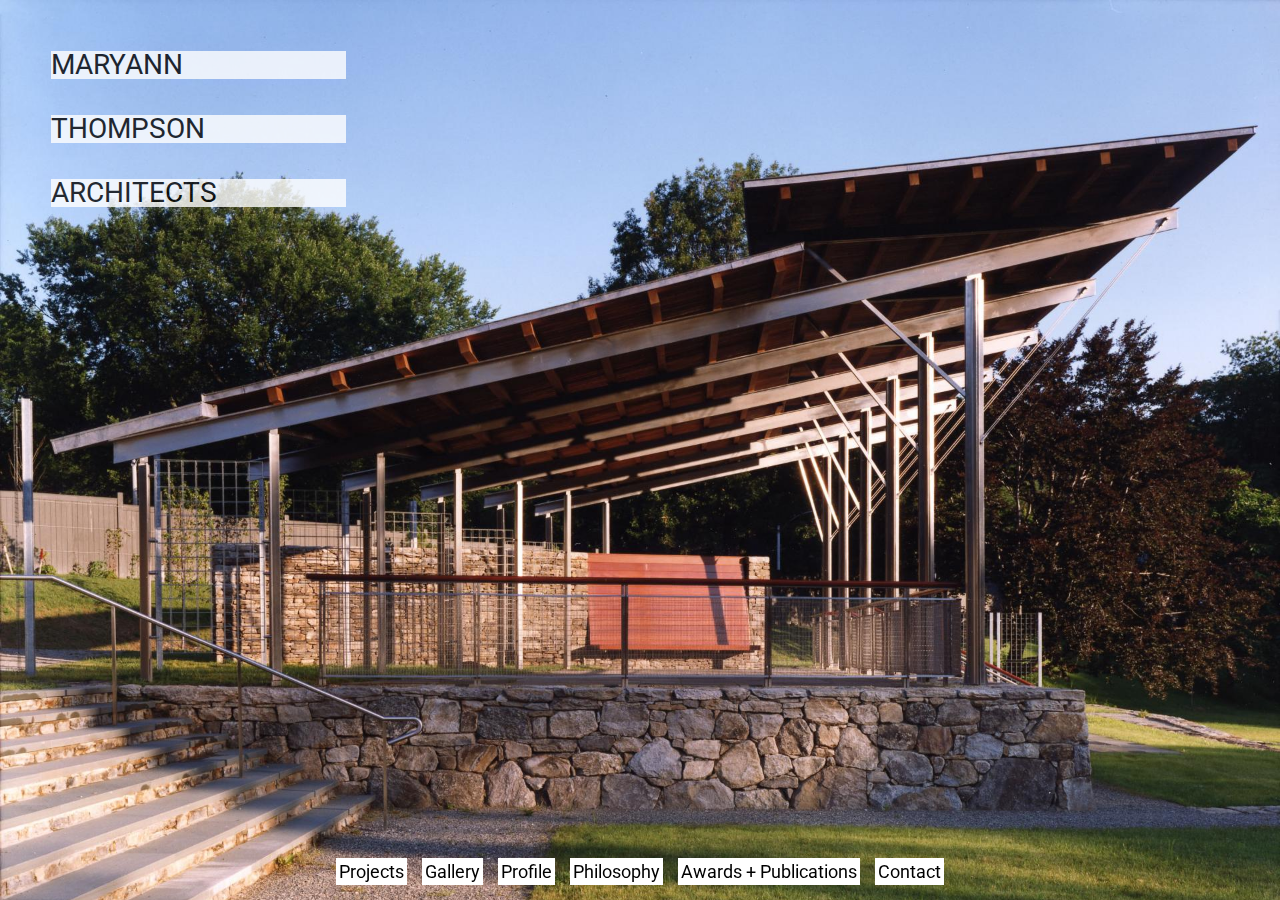
<file: index.html>
<!DOCTYPE html>
<html lang="en">
	<head>
    	<meta charset="utf-8">
    	<meta name="Maryann Thompson Architects" content="Maryann Thompson Architects">
    	<meta name="keywords" content="boston, new england, architect, harvard, modern, architecture">
	
		<title>Maryann Thompson Architects</title>
		
		<!-- external CSS link -->
		<link rel="stylesheet" href="css/reset.css">
		<link href='http://fonts.googleapis.com/css?family=Roboto:400,900' rel='stylesheet' type='text/css'>
		<link rel="stylesheet" href="css/style.css">

	</head>
	<body>


		<header>


			<div class="mobile-nav">
				=
			</div>
		</header>

		<div class=logo><a href="index.html">
			<h1>MARYANN</h1>
			<br><h1>THOMPSON</h1>
			<br><h1>ARCHITECTS</h1>

			<br><h1>based in Boston!</h1>
		</a></div>

		
		<footer>
			<nav>
				<ul>
					<li><a href="projects.html">Projects</a></li>
					<li><a href="gallery.html">Gallery</a></li>
					<li><a href="profile.html">Profile</a></li>
					<li><a href="philosophy.html">Philosophy</a></li>
					<li><a href="awards.html">Awards + Publications</a></li>
					<li><a href="contact.html">Contact</a></li>
				</ul>
			</nav>
		</footer>

		<!-- javascript -->
		<script src="http://code.jquery.com/jquery-1.10.2.min.js"></script>
		<script src="js/main.js"></script>
	</body>
</html>
</file>
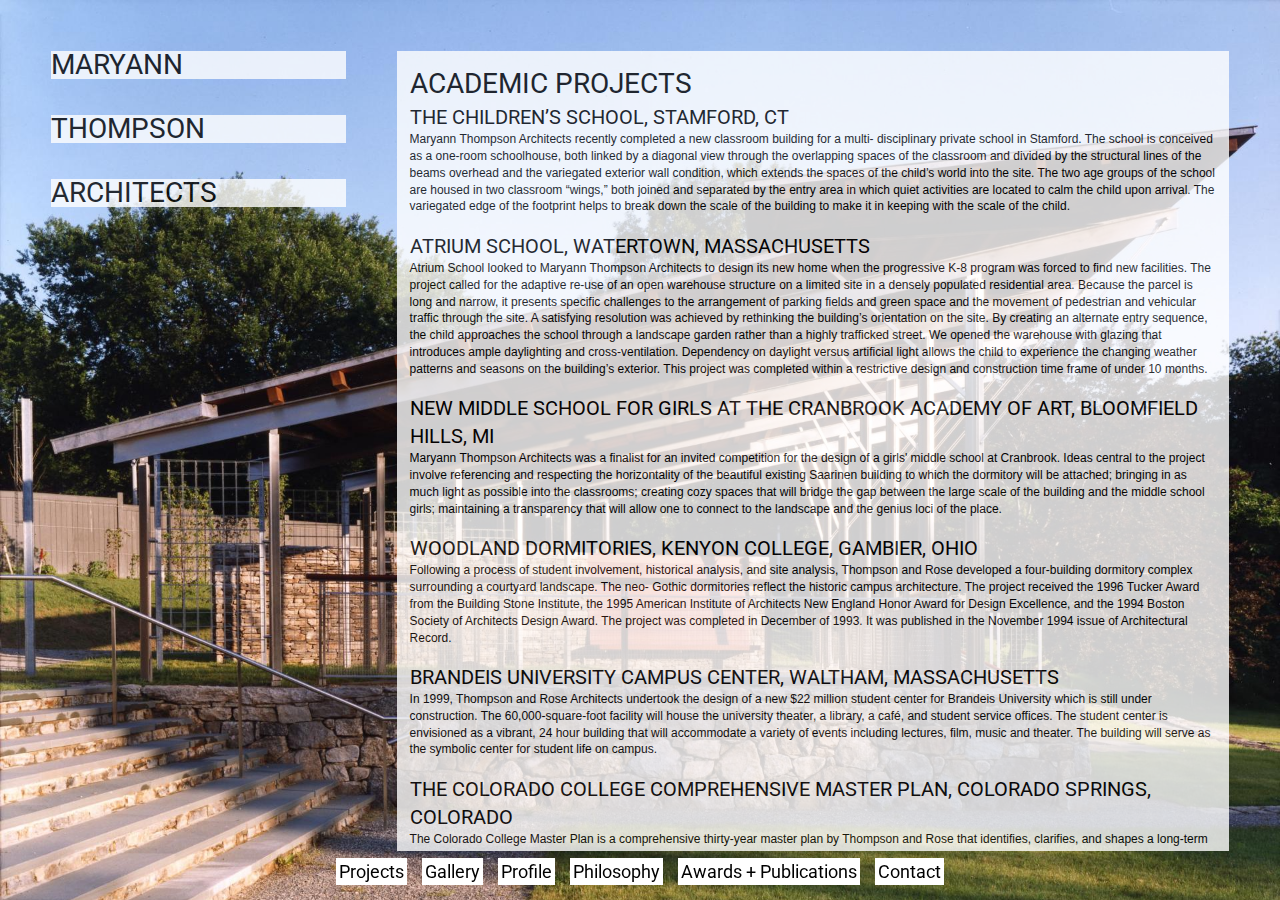
<file: academic.html>
<!DOCTYPE html>
<html lang="en">
	<head>
    	<meta charset="utf-8">
    	<meta name="Maryann Thompson Architects" content="Maryann Thompson Architects">
    	<meta name="keywords" content="boston, new england, architect, harvard, modern, architecture">
	
		<title>Maryann Thompson Architects</title>
		
		<!-- external CSS link -->
		<link rel="stylesheet" href="css/reset.css">
		<link href='http://fonts.googleapis.com/css?family=Roboto:400,900' rel='stylesheet' type='text/css'>
		<link rel="stylesheet" href="css/style.css">

	</head>
	<body>


		<header>


			<div class="mobile-nav">
				=
			</div>
		</header>

		<div class=logo><a href="index.html">
			<h1>MARYANN</h1>
			<br><h1>THOMPSON</h1>
			<br><h1>ARCHITECTS</h1>
		</a></div>

		<div>
			<h1>ACADEMIC PROJECTS</h1>
			<h2>THE CHILDREN’S SCHOOL, STAMFORD, CT</h2>
			<p>Maryann Thompson Architects recently completed a new classroom building for a multi- disciplinary private school in Stamford. The school is conceived as a one-room schoolhouse, both linked by a diagonal view through the overlapping spaces of the classroom and divided by the structural lines of the beams overhead and the variegated exterior wall condition, which extends the spaces of the child’s world into the site. The two age groups of the school are housed in two classroom “wings,” both joined and separated by the entry area in which quiet activities are located to calm the child upon arrival. The variegated edge of the footprint helps to break down the scale of the building to make it in keeping with the scale of the child.</p>


			<br><h2>ATRIUM SCHOOL, WATERTOWN, MASSACHUSETTS</h2>
			<p>Atrium School looked to Maryann Thompson Architects to design its new home when the progressive K-8 program was forced to find new facilities. The project called for the adaptive re-use of an open warehouse structure on a limited site in a densely populated residential area. Because the parcel is long and narrow, it presents specific challenges to the arrangement of parking fields and green space and the movement of pedestrian and vehicular traffic through the site. A satisfying resolution was achieved by rethinking the building’s orientation on the site. By creating an alternate entry sequence, the child approaches the school through a landscape garden rather than a highly trafficked street. We opened the warehouse with glazing that introduces ample daylighting and cross-ventilation. Dependency on daylight versus artificial light allows the child to experience the changing weather patterns and seasons on the building’s exterior. This project was completed within a restrictive design and construction time frame of under 10 months.</p>

			<br><h2>NEW MIDDLE SCHOOL FOR GIRLS AT THE CRANBROOK ACADEMY OF ART, BLOOMFIELD HILLS, MI</h2>
			<p>Maryann Thompson Architects was a finalist for an invited competition for the design of a girls' middle school at Cranbrook. Ideas central to the project involve referencing and respecting the horizontality of the beautiful existing Saarinen building to which the dormitory will be attached; bringing in as much light as possible into the classrooms; creating cozy spaces that will bridge the gap between the large scale of the building and the middle school girls; maintaining a transparency that will allow one to connect to the landscape and the genius loci of the place.</p>


			<br><h2>WOODLAND DORMITORIES, KENYON COLLEGE, GAMBIER, OHIO</h2>
			<p>Following a process of student involvement, historical analysis, and site analysis, Thompson and Rose developed a four-building dormitory complex surrounding a courtyard landscape. The neo- Gothic dormitories reflect the historic campus architecture. The project received the 1996 Tucker Award from the Building Stone Institute, the 1995 American Institute of Architects New England Honor Award for Design Excellence, and the 1994 Boston Society of Architects Design Award. The project was completed in December of 1993. It was published in the November 1994 issue of Architectural Record.</p>

			<br><h2>BRANDEIS UNIVERSITY CAMPUS CENTER, WALTHAM, MASSACHUSETTS</h2>
			<p>In 1999, Thompson and Rose Architects undertook the design of a new $22 million student center for Brandeis University which is still under construction. The 60,000-square-foot facility will house the university theater, a library, a café, and student service offices. The student center is envisioned as a vibrant, 24 hour building that will accommodate a variety of events including lectures, film, music and theater. The building will serve as the symbolic center for student life on campus.</p>

			<br><h2>THE COLORADO COLLEGE COMPREHENSIVE MASTER PLAN, COLORADO SPRINGS, COLORADO</h2>
			<p>The Colorado College Master Plan is a comprehensive thirty-year master plan by Thompson and Rose that identifies, clarifies, and shapes a long-term vision for the campus. The plan responds to the academic program of the college and strengthens the overall unity of the campus. The process evoked support from the campus community, neighborhoods, and the greater Colorado Springs community. The plan now serves as a guide for campus improvements into the 21st century.</p>

			<br><h2>THE PUTNEY SCHOOL GYMNASIUM AND PERFORMING ARTS CENTER, PUTNEY, VERMONT</h2>
			<p>Thompson and Rose Architects completed the schematic design phase of a new performing arts center and a new athletic facility for the progressive southeast Vermont boarding school in 1999. The performing arts building includes a five-hundred-seat auditorium, a gallery, and a dance studio. A second building houses a 10,000-square-foot gymnasium with generous views of Putney’s landscape.</p>

			<br><h2>THE FOOTE SCHOOL, NEW HAVEN, CONNECTICUT</h2>
			<p>This $5 million project in a leafy precinct of New Haven, by Thompson and Rose, includes a new art and music classroom building, an airy but intimate black box theater, and an expanded, renovated gymnasium overlooking the school’s playing fields. The buildings were conceived following an extensive process of student and faculty involvement. </p>


			<br><h2>CHILMARK ELEMENTARY SCHOOL, CHILMARK, MASSACHUSETTS</h2>
			<p>This elementary school, in Chilmark’s historic town center by Thompson and Rose creates a town green among the surrounding historic buildings and public spaces. Michael Van Valkenburgh Associates completed the Landscape Architecture design.</p>

			<br><h2>THE HARTSBROOK ELEMENTARY SCHOOL, HADLEY, MASSACHUSETTS</h2>
			<p>Completed in 1989 by Thompson and Rose, the Hartsbrook School is located on a spectacular site with dramatic views of the Holyoke Range. The Master Plan calls for ten buildings housing three pre-school classrooms and gardens; eight elementary school classrooms; and space for dining, assembly, music, crafts, woodworking, dance, and athletics, all oriented to the mountains and to the daily path of the sun. The architectural style reflects local indigenous traditions, in terms of scale and materials as well as the sculptural form of the immediate site. The Hartsbrook School has been published in Progressive Architecture, won the 1990 American Wood Honor Award, and was part of a traveling exhibition in Europe and the United States entitled "Organic Architecture: The New Expressionists", sponsored by the Iona Foundation of Switzerland. The design of the school and our process of community involvement are featured in the book School Design by Henry Sanoff.</p>

			<br><h2>CONNECTICUT COLLEGE ENTRY AND GATEHOUSE, NEW LONDON, CONNECTICUT</h2>
			<p>Thompson and Rose Architects designed a new main entrance to the Connecticut campus that reconfigures the approach to the campus. A gatehouse, driveway, landscape and lighting design augment arrival views of the campus.</p>

			<br><h2>CONNECTICUT COLLEGE MEMORIAL, NEW LONDON, CONNECTICUT</h2>
			<p>In conjunction with a local artist, Thompson and Rose Architects designed the Ad Astra Garden on the main lawn of Connecticut College to serve as a public gathering spot, and campus monument. The memorial overlooks views of the Long Island Sound and serves as a tribute to major donors. The project was completed in 1997.</p>

		</div>


		<footer>
			<nav>
				<ul>
					<li><a href="projects.html">Projects</a></li>
					<li><a href="gallery.html">Gallery</a></li>
					<li><a href="profile.html">Profile</a></li>
					<li><a href="philosophy.html">Philosophy</a></li>
					<li><a href="awards.html">Awards + Publications</a></li>
					<li><a href="contact.html">Contact</a></li>
				</ul>
			</nav>
		</footer>

		<!-- javascript -->
		<script src="http://code.jquery.com/jquery-1.10.2.min.js"></script>
		<script src="js/main.js"></script>
	</body>
</html>
</file>
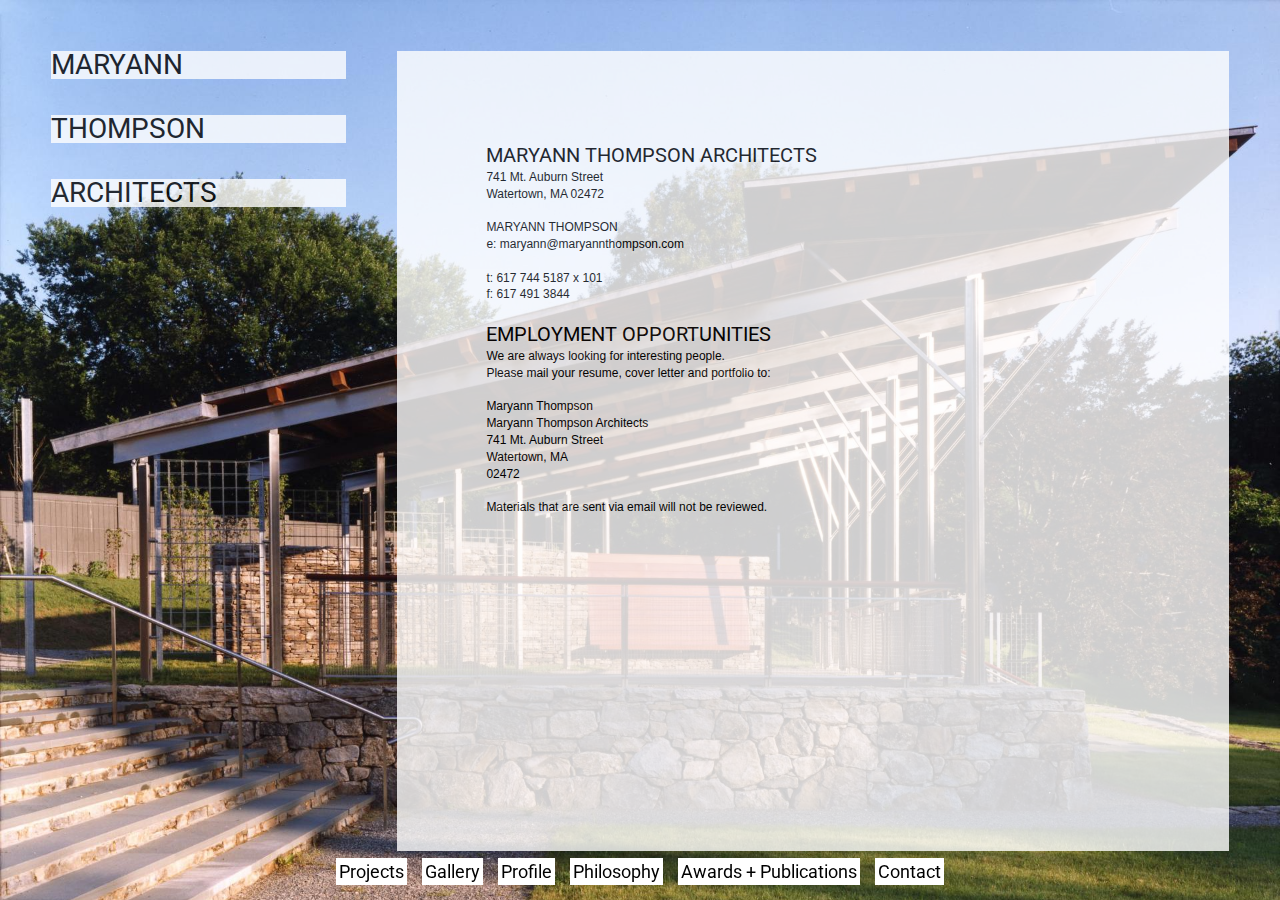
<file: contact.html>
<!DOCTYPE html>
<html lang="en">
	<head>
    	<meta charset="utf-8">
    	<meta name="Maryann Thompson Architects" content="Maryann Thompson Architects">
    	<meta name="keywords" content="boston, new england, architect, harvard, modern, architecture">
	
		<title>Maryann Thompson Architects</title>
		
		<!-- external CSS link -->
		<link rel="stylesheet" href="css/reset.css">
		<link href='http://fonts.googleapis.com/css?family=Roboto:400,900' rel='stylesheet' type='text/css'>
		<link rel="stylesheet" href="css/style.css">

	</head>
	<body>


		<header>


			<div class="mobile-nav">
				=
			</div>
		</header>

		<div class=logo><a href="index.html">
			<h1>MARYANN</h1>
			<br><h1>THOMPSON</h1>
			<br><h1>ARCHITECTS</h1>
		</a></div>

		<div class=contact>

		<h2>MARYANN THOMPSON ARCHITECTS</h2>
		<p>741 Mt. Auburn Street
		<br>Watertown, MA 02472</p>

		<br><p>MARYANN THOMPSON
		<br>e: <a href="mailto:maryann@maryannthompson.com">maryann@maryannthompson.com</a></p>

		<br><p>t: 617 744 5187 x 101
		<br>f: 617 491 3844</p>



		<br><h2>EMPLOYMENT OPPORTUNITIES</h2>
		<p>We are always looking for interesting people.</p>
		<p>Please mail your resume, cover letter and portfolio to:</p>

		<br><p>Maryann Thompson
		<br>Maryann Thompson Architects
		<br>741 Mt. Auburn Street
		<br>Watertown, MA
		<br>02472</p>

		<br><p>Materials that are sent via email will not be reviewed. </p>




		</div>
		
		<footer>
			<nav>
				<ul>
					<li><a href="projects.html">Projects</a></li>
					<li><a href="gallery.html">Gallery</a></li>
					<li><a href="profile.html">Profile</a></li>
					<li><a href="philosophy.html">Philosophy</a></li>
					<li><a href="awards.html">Awards + Publications</a></li>
					<li><a href="contact.html">Contact</a></li>
				</ul>
			</nav>
		</footer>

		<!-- javascript -->
		<script src="http://code.jquery.com/jquery-1.10.2.min.js"></script>
		<script src="js/main.js"></script>
	</body>
</html>
</file>
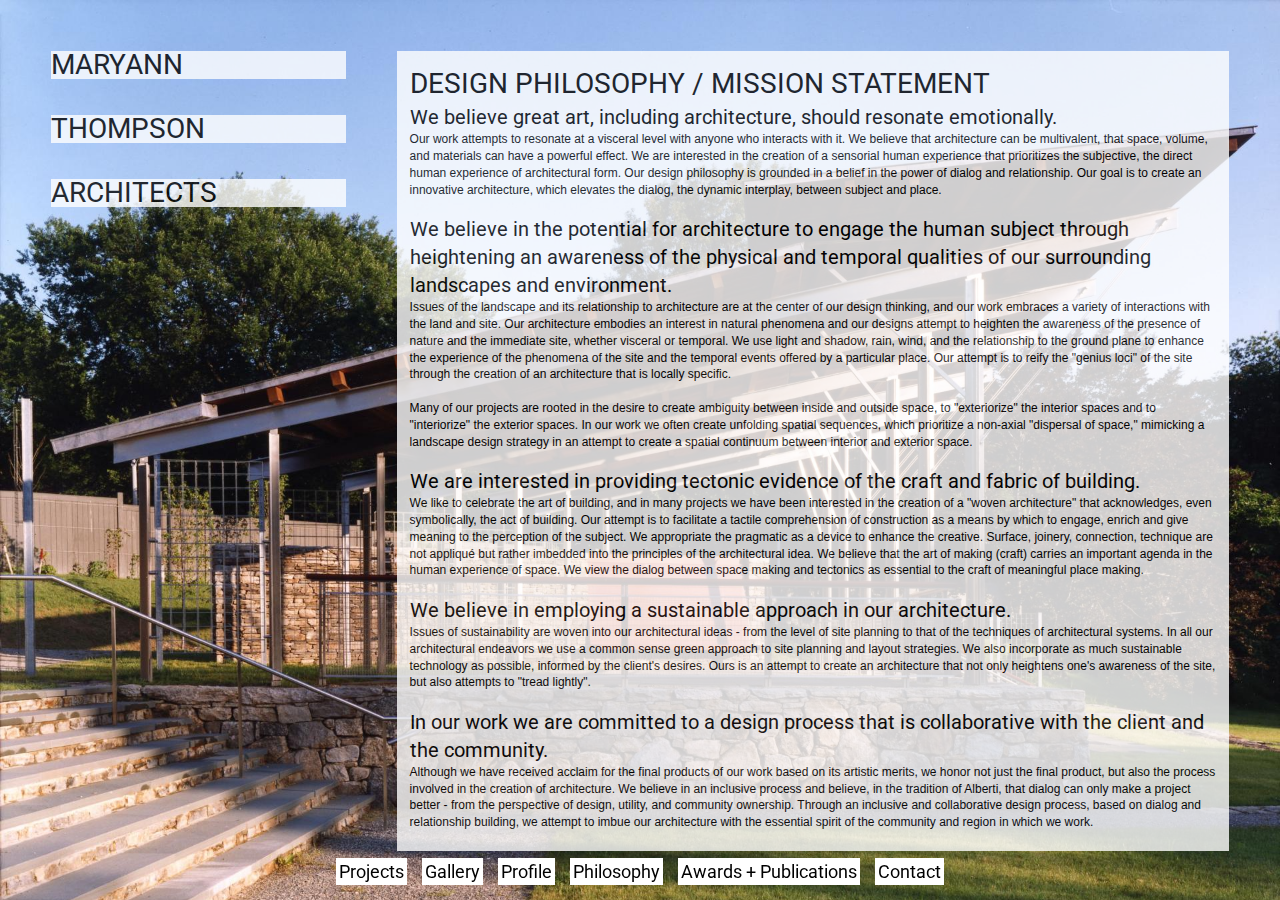
<file: philosophy.html>
<!DOCTYPE html>
<html lang="en">
	<head>
    	<meta charset="utf-8">
    	<meta name="Maryann Thompson Architects" content="Maryann Thompson Architects">
    	<meta name="keywords" content="boston, new england, architect, harvard, modern, architecture">
	
		<title>Maryann Thompson Architects</title>
		
		<!-- external CSS link -->
		<link rel="stylesheet" href="css/reset.css">
		<link href='http://fonts.googleapis.com/css?family=Roboto:400,900' rel='stylesheet' type='text/css'>
		<link rel="stylesheet" href="css/style.css">

	</head>
	<body>


		<header>


			<div class="mobile-nav">
				=
			</div>
		</header>

		<div class=logo><a href="index.html">
			<h1>MARYANN</h1>
			<br><h1>THOMPSON</h1>
			<br><h1>ARCHITECTS</h1>
		</a></div>

		<div>
			
			<h1>DESIGN PHILOSOPHY / MISSION STATEMENT</h1>

<h2>We believe great art, including architecture, should resonate emotionally.</h2>
<p> Our work attempts to resonate at a visceral level with anyone who interacts with it. We believe that architecture can be multivalent, that space, volume, and materials can have a powerful effect. We are interested in the creation of a sensorial human experience that prioritizes the subjective, the direct human experience of architectural form. Our design philosophy is grounded in a belief in the power of dialog and relationship. Our goal is to create an innovative architecture, which elevates the dialog, the dynamic interplay, between subject and place.</p>

<br><h2>We believe in the potential for architecture to engage the human subject through heightening an awareness of the physical and temporal qualities of our surrounding landscapes and environment.</h2>
<p> Issues of the landscape and its relationship to architecture are at the center of our design thinking, and our work embraces a variety of interactions with the land and site. Our architecture embodies an interest in natural phenomena and our designs attempt to heighten the awareness of the presence of nature and the immediate site, whether visceral or temporal. We use light and shadow, rain, wind, and the relationship to the ground plane to enhance the experience of the phenomena of the site and the temporal events offered by a particular place. Our attempt is to reify the "genius loci" of the site through the creation of an architecture that is locally specific.</p>

<br><p>Many of our projects are rooted in the desire to create ambiguity between inside and outside space, to "exteriorize" the interior spaces and to "interiorize" the exterior spaces. In our work we often create unfolding spatial sequences, which prioritize a non-axial "dispersal of space," mimicking a landscape design strategy in an attempt to create a spatial continuum between interior and exterior space.</p>

<br><h2>We are interested in providing tectonic evidence of the craft and fabric of building.</h2>
<p> We like to celebrate the art of building, and in many projects we have been interested in the creation of a "woven architecture" that acknowledges, even symbolically, the act of building. Our attempt is to facilitate a tactile comprehension of construction as a means by which to engage, enrich and give meaning to the perception of the subject. We appropriate the pragmatic as a device to enhance the creative. Surface, joinery, connection, technique are not appliqué but rather imbedded into the principles of the architectural idea. We believe that the art of making (craft) carries an important agenda in the human experience of space. We view the dialog between space making and tectonics as essential to the craft of meaningful place making.</p>

<br><h2>We believe in employing a sustainable approach in our architecture.</h2>
<p> Issues of sustainability are woven into our architectural ideas - from the level of site planning to that of the techniques of architectural systems. In all our architectural endeavors we use a common sense green approach to site planning and layout strategies. We also incorporate as much sustainable technology as possible, informed by the client's desires. Ours is an attempt to create an architecture that not only heightens one's awareness of the site, but also attempts to "tread lightly".</p>

<br><h2>In our work we are committed to a design process that is collaborative with the client and the community.</h2>
<p> Although we have received acclaim for the final products of our work based on its artistic merits, we honor not just the final product, but also the process involved in the creation of architecture. We believe in an inclusive process and believe, in the tradition of Alberti, that dialog can only make a project better - from the perspective of design, utility, and community ownership. Through an inclusive and collaborative design process, based on dialog and relationship building, we attempt to imbue our architecture with the essential spirit of the community and region in which we work.</p>

	</div>

		
		<footer>
			<nav>
				<ul>
					<li><a href="projects.html">Projects</a></li>
					<li><a href="gallery.html">Gallery</a></li>
					<li><a href="profile.html">Profile</a></li>
					<li><a href="philosophy.html">Philosophy</a></li>
					<li><a href="awards.html">Awards + Publications</a></li>
					<li><a href="contact.html">Contact</a></li>
				</ul>
			</nav>
		</footer>

		<!-- javascript -->
		<script src="http://code.jquery.com/jquery-1.10.2.min.js"></script>
		<script src="js/main.js"></script>
	</body>
</html>
</file>
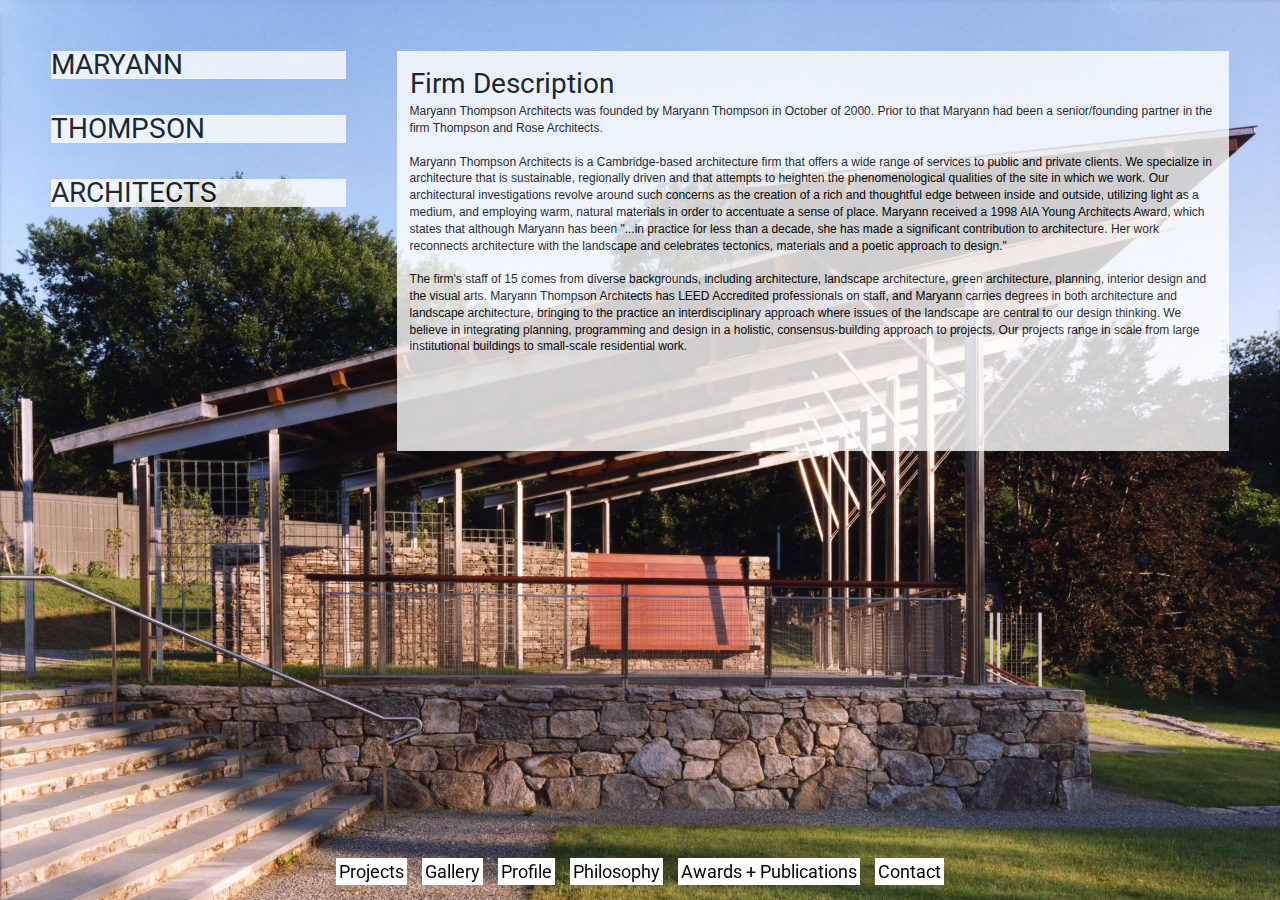
<file: profile.html>
<!DOCTYPE html>
<html lang="en">
	<head>
    	<meta charset="utf-8">
    	<meta name="Maryann Thompson Architects" content="Maryann Thompson Architects">
    	<meta name="keywords" content="boston, new england, architect, harvard, modern, architecture">
	
		<title>Maryann Thompson Architects</title>
		
		<!-- external CSS link -->
		<link rel="stylesheet" href="css/reset.css">
		<link href='http://fonts.googleapis.com/css?family=Roboto:400,900' rel='stylesheet' type='text/css'>
		<link rel="stylesheet" href="css/style.css">

	</head>
	<body>


		<header>


			<div class="mobile-nav">
				=
			</div>
		</header>

		<div class=logo><a href="index.html">
			<h1>MARYANN</h1>
			<br><h1>THOMPSON</h1>
			<br><h1>ARCHITECTS</h1>
		</a></div>

		<div class=profile>
			<h1>Firm Description</h1>

			<p>Maryann Thompson Architects was founded by Maryann Thompson in October of 2000. Prior to that Maryann had been a senior/founding partner in the firm Thompson and Rose Architects.</p>


			<br><p>Maryann Thompson Architects is a Cambridge-based architecture firm that offers a wide range of services to public and private clients. We specialize in architecture that is sustainable, regionally driven and that attempts to heighten the phenomenological qualities of the site in which we work. Our architectural investigations revolve around such concerns as the creation of a rich and thoughtful edge between inside and outside, utilizing light as a medium, and employing warm, natural materials in order to accentuate a sense of place. Maryann received a 1998 AIA Young Architects Award, which states that although Maryann has been "...in practice for less than a decade, she has made a significant contribution to architecture. Her work reconnects architecture with the landscape and celebrates tectonics, materials and a poetic approach to design."</p>

			<br><p>The firm's staff of 15 comes from diverse backgrounds, including architecture, landscape architecture, green architecture, planning, interior design and the visual arts. Maryann Thompson Architects has LEED Accredited professionals on staff, and Maryann carries degrees in both architecture and landscape architecture, bringing to the practice an interdisciplinary approach where issues of the landscape are central to our design thinking. We believe in integrating planning, programming and design in a holistic, consensus-building approach to projects. Our projects range in scale from large institutional buildings to small-scale residential work.</p>

		</div>


		<footer>
			<nav>
				<ul>
					<li><a href="projects.html">Projects</a></li>
					<li><a href="gallery.html">Gallery</a></li>
					<li><a href="profile.html">Profile</a></li>
					<li><a href="philosophy.html">Philosophy</a></li>
					<li><a href="awards.html">Awards + Publications</a></li>
					<li><a href="contact.html">Contact</a></li>
				</ul>
			</nav>
		</footer>

		<!-- javascript -->
		<script src="http://code.jquery.com/jquery-1.10.2.min.js"></script>
		<script src="js/main.js"></script>
	</body>
</html>
</file>
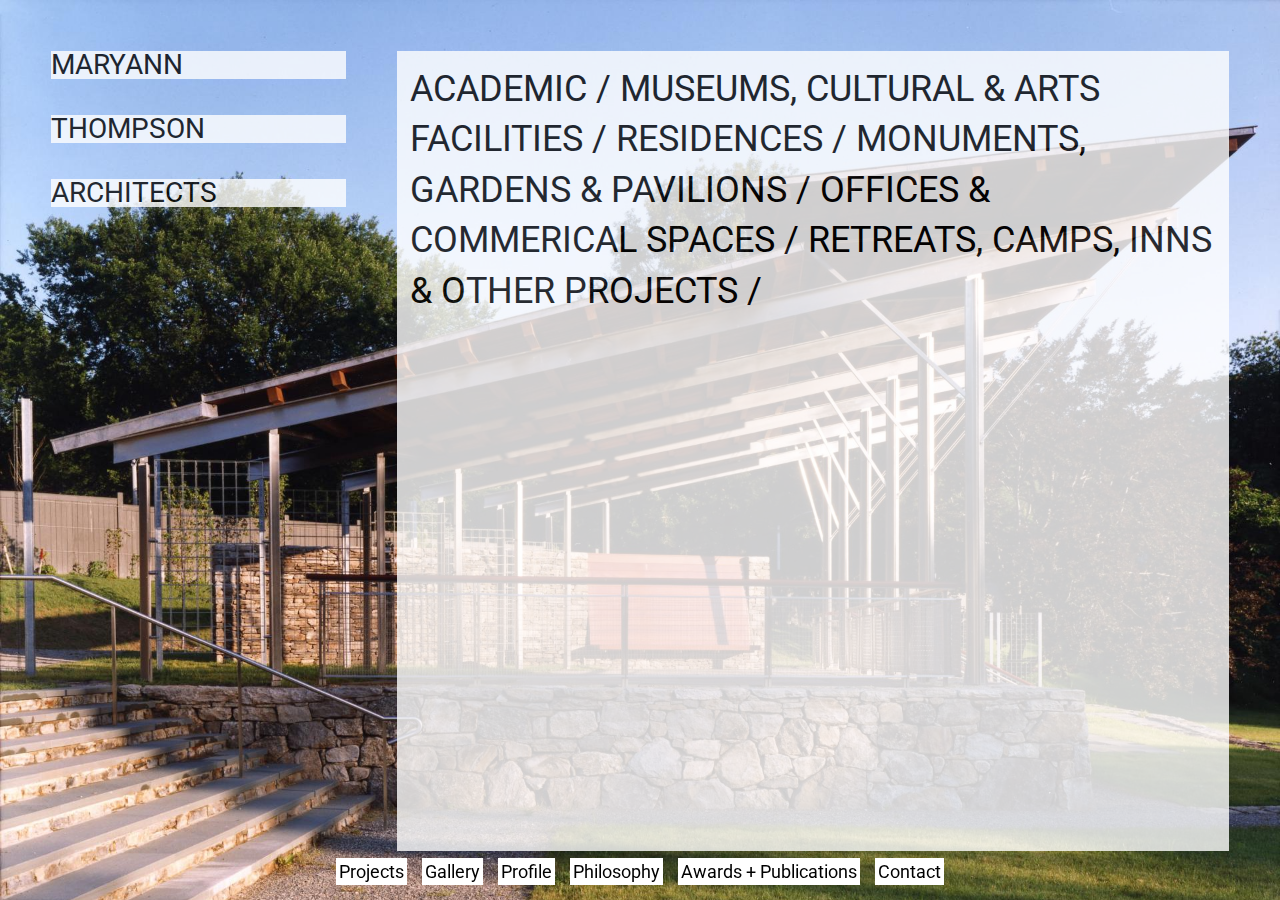
<file: projects.html>
<!DOCTYPE html>
<html lang="en">
	<head>
    	<meta charset="utf-8">
    	<meta name="Maryann Thompson Architects" content="Maryann Thompson Architects">
    	<meta name="keywords" content="boston, new england, architect, harvard, modern, architecture">
	
		<title>Maryann Thompson Architects</title>
		
		<!-- external CSS link -->
		<link rel="stylesheet" href="css/reset.css">
		<link href='http://fonts.googleapis.com/css?family=Roboto:400,900' rel='stylesheet' type='text/css'>
		<link rel="stylesheet" href="css/style.css">

	</head>
	<body>


		<header>


			<div class="mobile-nav">
				=
			</div>
		</header>

		<div class=logo><a href="index.html">
			<h1>MARYANN</h1>
			<br><h1>THOMPSON</h1>
			<br><h1>ARCHITECTS</h1>
		</a></div>

		<div class=projects>

			<h3><a href="academic.html">ACADEMIC / </a><a href="museums.html">MUSEUMS, CULTURAL &amp; ARTS FACILITIES / </a>
			<a href="residences.html">RESIDENCES / </a><a href="monuments.html">MONUMENTS, GARDENS &amp; PAVILIONS / </a><a href="offices.html">OFFICES &amp; COMMERICAL SPACES / </a><a href="retreats.html">RETREATS, CAMPS, INNS &amp; OTHER PROJECTS / </a></h3>
			

		</div>

		<footer>
			<nav>
				<ul>
					<li><a href="projects.html">Projects</a></li>
					<li><a href="gallery.html">Gallery</a></li>
					<li><a href="profile.html">Profile</a></li>
					<li><a href="philosophy.html">Philosophy</a></li>
					<li><a href="awards.html">Awards + Publications</a></li>
					<li><a href="contact.html">Contact</a></li>
				</ul>
			</nav>
		</footer>

		<!-- javascript -->
		<script src="http://code.jquery.com/jquery-1.10.2.min.js"></script>
		<script src="js/main.js"></script>
	</body>
</html>
</file>
<file: css/style.css>
/* 
Project Name: Maryann Thompson Architects
Client: Maryann Thompson Architects
Author: Claudia
Developer in NYC
*/


/******************************************
/* SETUP                   
/*******************************************/

/* Box Model Hack */
* {
     -moz-box-sizing: border-box; /* Firexfox */
     -webkit-box-sizing: border-box; /* Safari/Chrome/iOS/Android */
     box-sizing: border-box; /* IE */
}

/* Clear fix hack */
.clearfix:after {
     content: ".";
     display: block;
     clear: both;
     visibility: hidden;
     line-height: 0;
     height: 0;
}

.clear {
	clear: both;
}

.alignright {
	float: right; 
	padding: 0 0 10px 10px; /* note the padding around a right floated image */
}

.alignleft {
	float: left; 
	padding: 0 10px 10px 0; /* note the padding around a left floated image */
}

a:link {
    text-decoration: none;
    color: black;

}

a:visited {
    text-decoration: none;
    color: black;
}

a:hover {
    text-decoration: none;
     background-color: yellow;
    opacity: 1;
     
}

a:active {
    text-decoration: none;
}
/******************************************
/* BASE STYLES                   
/*******************************************/

body {
     
     font-size: 12px;
     line-height: 1.4;
     font-family: Helvetica, Arial, sans-serif;
     background: url("../images/aa.jpg") no-repeat;
     height: 800px;
     background-size: cover;
     
}

.logo {
     display: inline-block;
     background: none;
     border: none;
     font-family: 'Roboto', sans-serif;
     font-size: 36px;
     line-height: 1;
     margin: 3% 0 1% 3%;
     width: 325px;
     height:200px;

     
}

h1 {
     background-color: white;
     font-size: 28px;
     font-family: 'Roboto', sans-serif;
     padding-top: 0;
     
}

h2 {
     background-color: white;
     font-size: 20px;
     font-family: 'Roboto', sans-serif;
}

h3 {
     background-color: white;
     font-size: 36px;
     font-family: 'Roboto', sans-serif;
     padding-top: 0;
      
}

main {
     width:100%;
     height:200px;
     background:red;
}

aside {
     width:100%;
     height:200px;
     background:green;
}

div {
     display: block;
     width:90%;
     height:500px;
     background:white;
     opacity: 0.8;
     margin: 3%;
     overflow: scroll;
     
}

.contact {
     padding: 7%;
}

nav {
     display:none;
}

.mobile-nav {
     width:29px;
     height:29px;
     background:white;
     float: right;
     text-align: center;
     font-size: 20px;


}

footer {
     clear: both;
     width:100%;
     height:50px;

}

/* css for responsive grid
article {
     width:100px;
     float:left;
     margin:2%;
     height:100px;
     background:purple;
}

footer {
     clear:both;
}
*/



@media (min-width: 600px) {

     /* separate css selectors by comma */
     /* float left to be on same line */
     main, aside {
          float:left;
     }

     main {
          width:90%;
          float:left;
          padding: 2%;
          margin-top: 3%;


     }     

     .logo {
          width: 25%;

     }


     .mobile-nav {
          display:none;
     }

     aside {
          width:35%;
     }

     div {
          width:65%;
          margin-top:4%;
          margin-right: 3%;
          padding: 1%;
          float:left;
          overflow:scroll;
          opacity: 0.8;
          height: 800px;

     }

     .profile {
          height: 400px;
     }

     nav {
          clear:both;
          display:inline-block;
          position: fixed;
          bottom: 10px;
          width: 100%;
          text-align: center;
          font-size:20px;
          font-family: 'Roboto', sans-serif;
          font-weight: 900;
          color: black;
          margin: 0 auto;


     }

     nav li {
          clear:both;
          display: inline-block;
          margin: 5px;
          font:18px 'Roboto';
          padding: 3px;
          background-color: white;
          position: 0 auto;
         
               }

     /* start under any floated elements */
     footer {
          clear:both;
          position: fixed;
          width: 100%;
          height: 50px;
          

     }

}

@media (min-width: 600px) and (max-width: 1200px) {
     /* 2 column */
}

@media (min-width: 1200px) {
     /* 3 column */
}
     
}

/******************************************
/* LAYOUT                   
/*******************************************/
</file>
